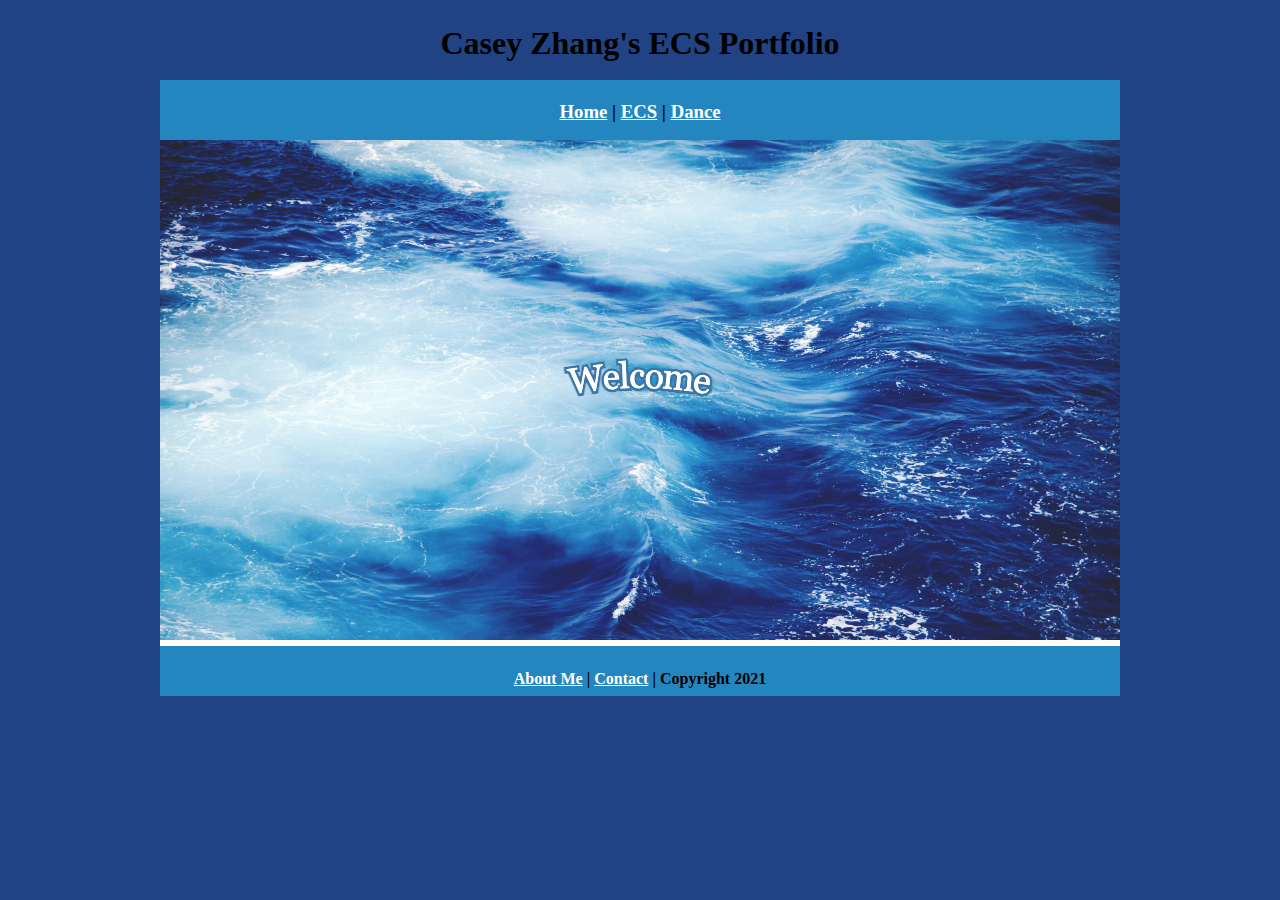
<file: index.html>
<!DOCTYPE html>
<html class="homePage">
<head>
	<!-- This is a comment! Text here will be ignored by the browser. -->
	<meta charset="UTF-8">
	<title>Casey Zhang's ECS Portfolio</title>
	<link href="myCSS.css" rel="stylesheet" type="text/css">
</head>
<body>
<div class="container">
  <div class="header">
  	<h1>Casey Zhang's ECS Portfolio</h1>
  </div>
  <div class="nav">
    <h3> <a href="index.html">Home</a> | <a href="ecs/index.html">ECS</a> | <a href="dance/index.html">Dance</a> </h3>
  </div>
  <div class="content">
	  <img src="images/welcome.png" alt="Welcome" width="960" >
  </div>
  <div class="footer">
    <h4> <a href="aboutme.html">About Me</a> | <a href="mailto:9640023@graniteschools.org">Contact</a> | Copyright 2021 </h4>
  </div>
</div>
</body>
</html>
</file>
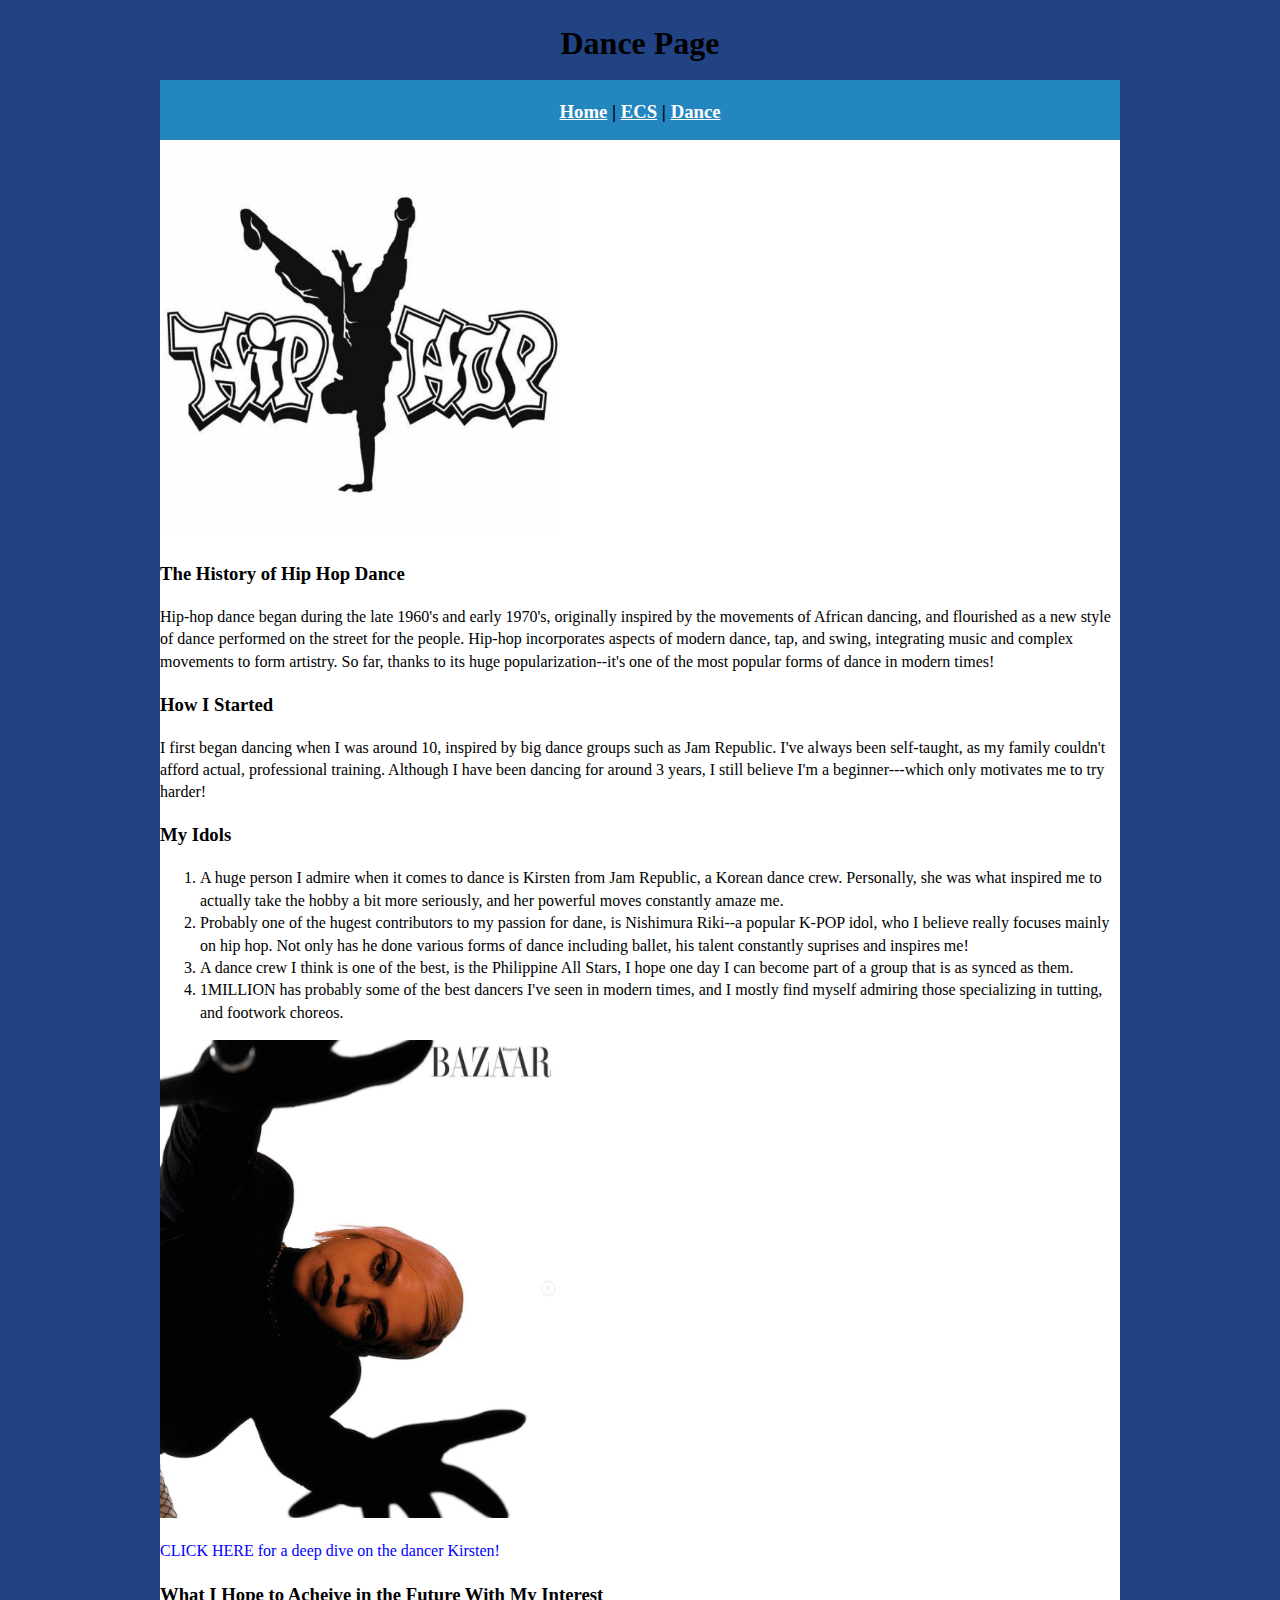
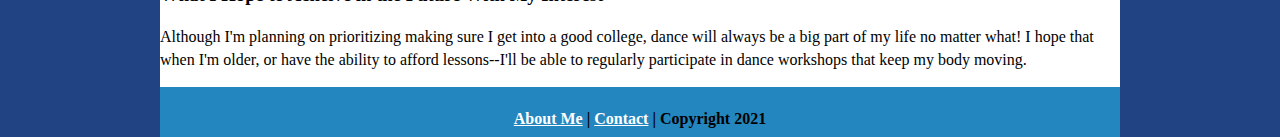
<file: dance/index.html>
<!DOCTYPE html>
<html class="homePage">
<head>
	<!-- This is a comment! Text here will be ignored by the browser. -->
	
	<meta charset="UTF-8">
	<title> Dance Page </title>
	<link href="../myCSS.css" rel="stylesheet" type="text/css">
		
</head>
<body>
<div class="container">
  <div class="header">
  	<h1> Dance Page </h1>
  </div>
  <div class="nav">
    <h3> <a href="../index.html">Home</a> | <a href="../ecs/index.html">ECS</a> | <a href="index.html">Dance</a> </h3>
  </div>
  <div class="content">
	 
	  <img src="../images/breakdown.png" width="400">	  
	 
	  <h3> The History of Hip Hop Dance </h3>
	  <p> Hip-hop dance began during the late 1960's and early 1970's, originally inspired by the movements of African dancing, and flourished as a new style of dance performed on the street for the people. Hip-hop incorporates aspects of modern dance, tap, and swing, integrating music and complex movements to form artistry. So far, thanks to its huge popularization--it's one of the most popular forms of dance in modern times!</p>
	  <h3> How I Started </h3>	  
	  <p> I first began dancing when I was around 10, inspired by big dance groups such as Jam Republic. I've always been self-taught, as my family couldn't afford actual, professional training. Although I have been dancing for around 3 years, I still believe I'm a beginner---which only motivates me to try harder! </p>
	  <h3> My Idols </h3>
	  <ol> 
		  <li>A huge person I admire when it comes to dance is Kirsten from Jam Republic, a Korean dance crew. Personally, she was what inspired me to actually take the hobby a bit more seriously, and her powerful moves constantly amaze me.</li>
		  <li>Probably one of the hugest contributors to my passion for dane, is Nishimura Riki--a popular K-POP idol, who I believe really focuses mainly on hip hop. Not only has he done various forms of dance including ballet, his talent constantly suprises and inspires me!
		  <li>A dance crew I think is one of the best, is the Philippine All Stars, I hope one day I can become part of a group that is as synced as them.</li>
		  <li>1MILLION has probably some of the best dancers I've seen in modern times, and I mostly find myself admiring those specializing in tutting, and footwork choreos.</li>
	  </ol>
	<img src="../images/toyou.png" width="400">	
	  
	<a href="https://www.famousbirthdays.com/people/kirsten-dodgen.html"><p style="color:blue;">CLICK HERE for a deep dive on the dancer Kirsten!</p></a>
	  <h3> What I Hope to Acheive in the Future With My Interest </h3>
	  <p>Although I'm planning on prioritizing making sure I get into a good college, dance will always be a big part of my life no matter what! I hope that when I'm older, or have the ability to afford lessons--I'll be able to regularly participate in dance workshops that keep my body moving.</p>
	  
	  
	 
  

  
  </div>
  <div class="footer">
    <h4> <a href="../aboutme.html">About Me</a> | <a href="mailto:9640023@graniteschools.org">Contact</a> | Copyright 2021</h4>
  </div>
</div>
</body>
</html>
</file>
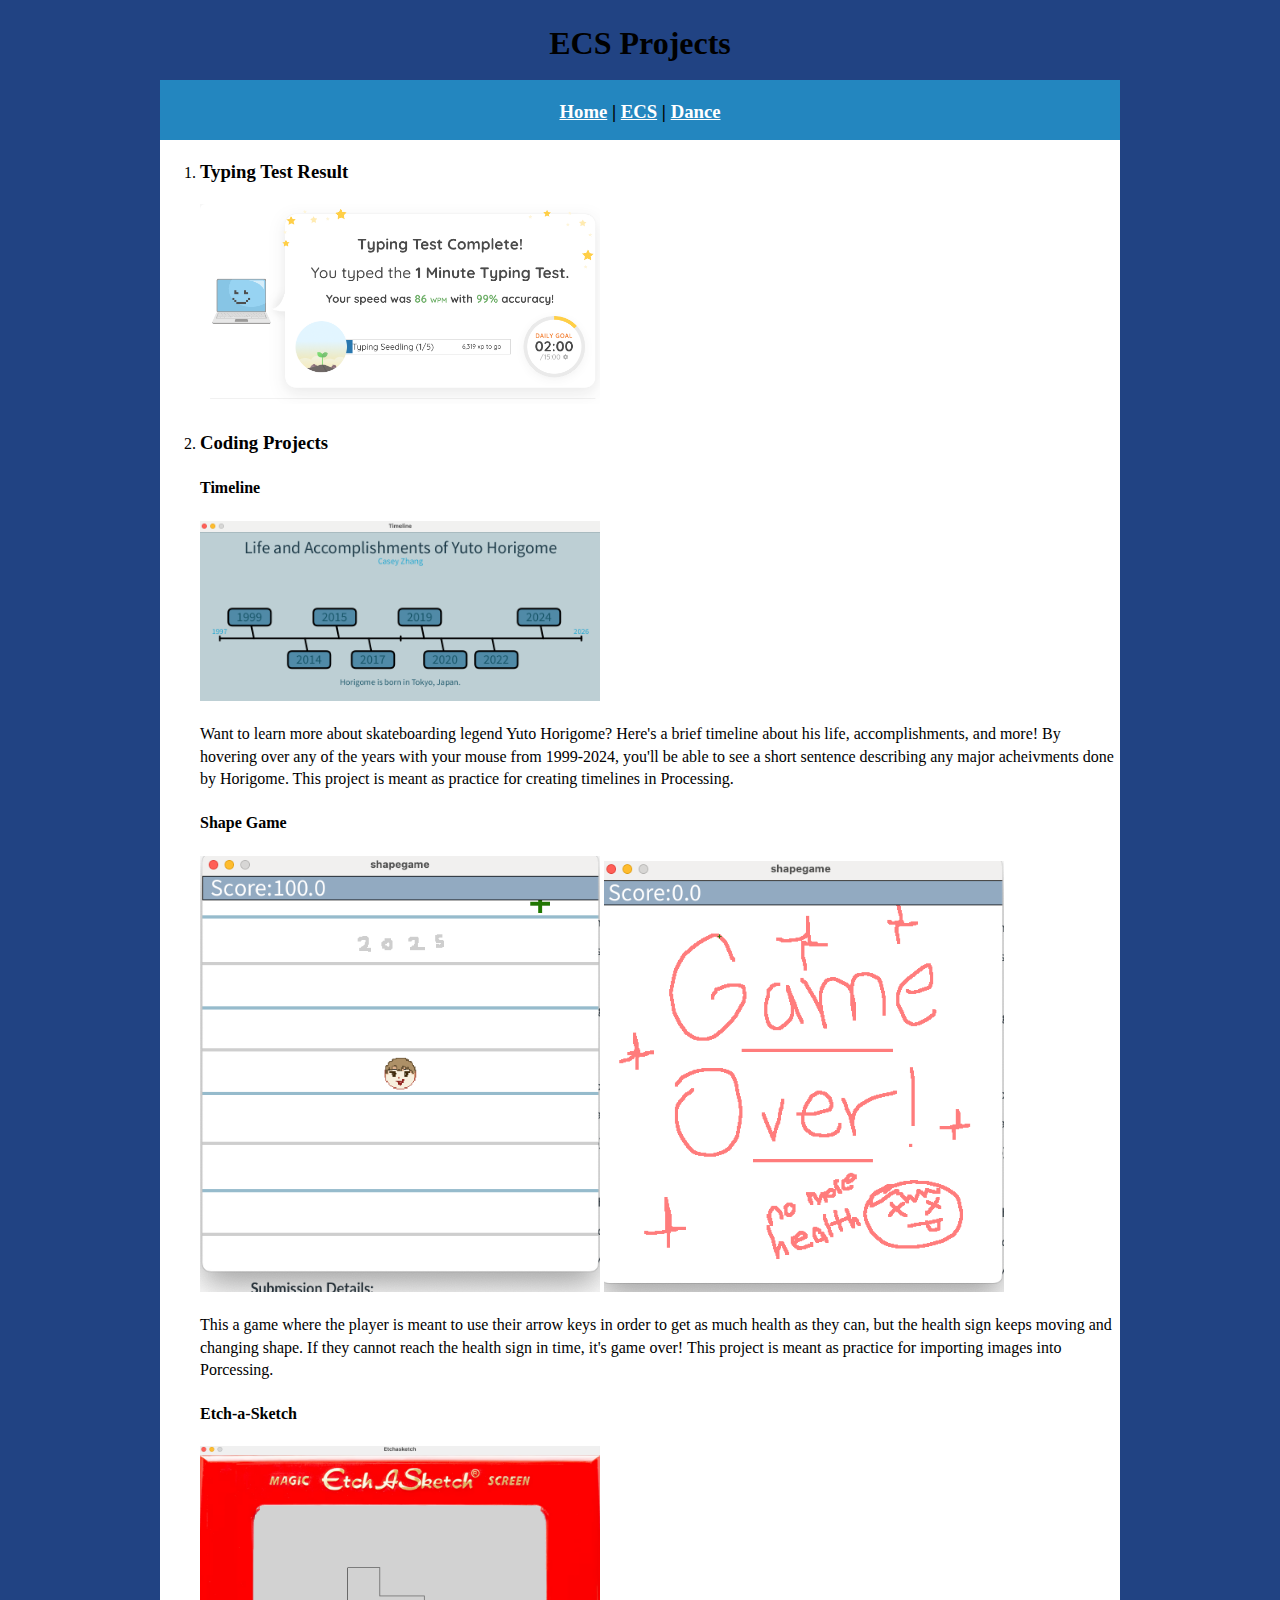
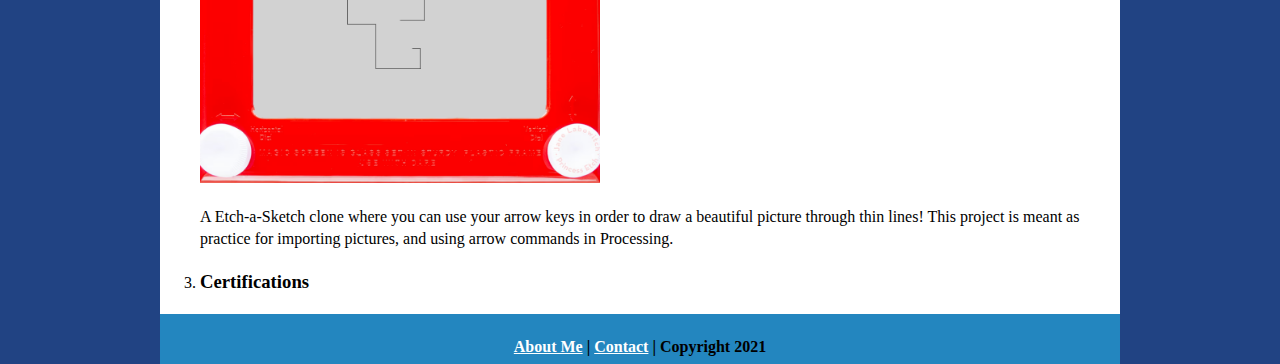
<file: ecs/index.html>
<!DOCTYPE html>
<html class="homePage">
<head>
	<!-- This is a comment! Text here will be ignored by the browser. -->
	<meta charset="UTF-8">
	<title> ECS Projects </title>
	<link href="../myCSS.css" rel="stylesheet" type="text/css">
</head>
<body>
<div class="container">
  <div class="header">
  	<h1> ECS Projects </h1>
  </div>
  <div class="nav">
    <h3> <a href="../index.html">Home</a> | <a href="index.html">ECS</a> | <a href="../dance/index.html">Dance</a> </h3>
  </div>
  <div class="content">
	  <ol> 
		  <li><h3> Typing Test Result </h3></li>
	          <img src="../images/typingtests.png" width="400">
	          <li><h3>Coding Projects </h3></li>
		  <h4>Timeline</h4>
		  <img src="../images/timeline.png" width="400">		  
		  <p>Want to learn more about skateboarding legend Yuto Horigome? Here's a brief timeline about his life, accomplishments, and more! By hovering over any of the years with your mouse from 1999-2024, you'll be able to see a short sentence describing any major acheivments done by Horigome. This project is meant as practice for creating timelines in Processing.</p>
		  <h4>Shape Game</h4>
		  <img src="../images/gamestart.png" width="400"> <img src="../images/gameover.png" width="400">		  
		  <p>This a game where the player is meant to use their arrow keys in order to get as much health as they can, but the health sign keeps moving and changing shape. If they cannot reach the health sign in time, it's game over! This project is meant as practice for importing images into Porcessing.</p>
		  <h4>Etch-a-Sketch</h4>
		  <img src="../images/etchasketch.png" width="400">		  
		  <p>A Etch-a-Sketch clone where you can use your arrow keys in order to draw a beautiful picture through thin lines! This project is meant as practice for importing pictures, and using arrow commands in Processing.</p>		 
		  <li><h3> Certifications </h3></li>	  
	  </ol>
  </div>
  <div class="footer">
    <h4> <a href="../aboutme.html">About Me</a> | <a href="mailto:9640023@graniteschools.org">Contact</a> | Copyright 2021</h4>
  </div>
</div>
</body>
</html>
</file>
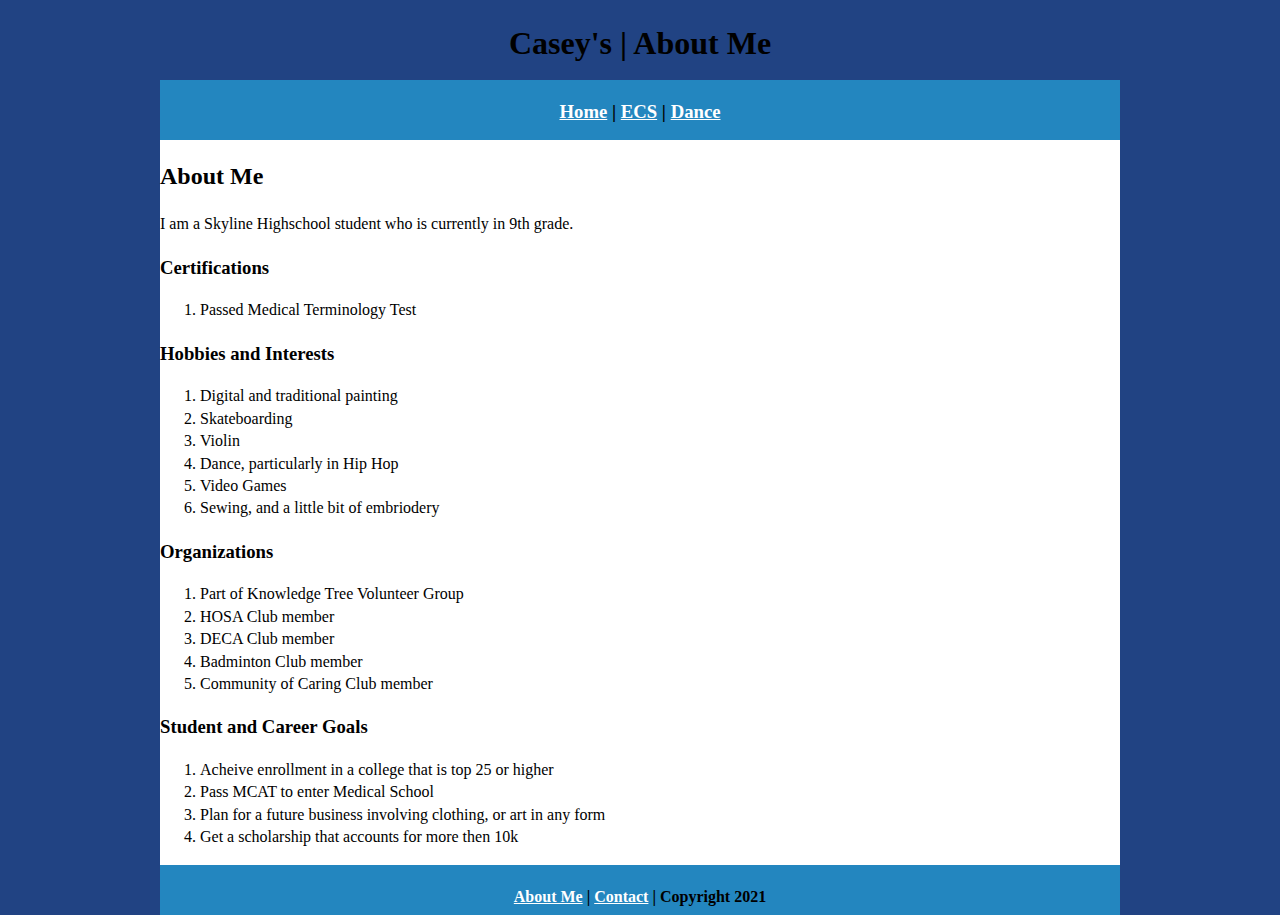
<file: aboutme.html>
<!DOCTYPE html>
<html class="homePage">
<head>
	<!-- This is a comment! Text here will be ignored by the browser. -->
	<meta charset="UTF-8">
	<title> Casey's | About Me </title>
	<link href="myCSS.css" rel="stylesheet" type="text/css">
</head>
<body>
<div class="container">
  <div class="header">
  	<h1> Casey's | About Me </h1>
  </div>
  <div class="nav">
    <h3> <a href="index.html">Home</a> | <a href="ecs/index.html">ECS</a> | <a href="dance/index.html">Dance</a> </h3>
  </div>
  <div class="content">
	  <h2> About Me </h2>
    <!-- Place all personal interest and goals --> 
	  <p> I am a Skyline Highschool student who is currently in 9th grade. </p>
<h3> Certifications </h3>
<ol>
  <li>Passed Medical Terminology Test</li>
 </ol>
	  <h3> Hobbies and Interests </h3>
	  <ol>
		  <li> Digital and traditional painting </li>
		  <li> Skateboarding </li>
		  <li> Violin </li>
		  <li> Dance, particularly in Hip Hop </li>
		  <li> Video Games </li>
		  <li> Sewing, and a little bit of embriodery </li>
	  </ol>
	  <h3> Organizations </h3>
	  <ol>
		  <li> Part of Knowledge Tree Volunteer Group </li>
		  <li> HOSA Club member </li>
		  <li> DECA Club member </li>
		  <li> Badminton Club member </li>
		  <li> Community of Caring Club member </li>
	  </ol>
	  <h3> Student and Career Goals </h3>
	  <ol> 
	          <li> Acheive enrollment in a college that is top 25 or higher </li>
		  <li> Pass MCAT to enter Medical School </li>
		  <li> Plan for a future business involving clothing, or art in any form </li>
		  <li> Get a scholarship that accounts for more then 10k </li>
	  </ol>


    
  </div>
  <div class="footer">
    <h4> <a href="aboutme.html">About Me</a> | <a href="mailto:9640023@graniteschools.org">Contact</a> | Copyright 2021</h4>
  </div>
</div>
</body>
</html>
</file>
<file: myCSS.css>
@charset "UTF-8";
/* This is a comment! Text here will be ignored by the browser. */

.homePage {
	background: #214383;
}
.container {
	width: 960px;
	margin: 0 auto;
}
.header {
	background: #214383;
	text-align: center;
	margin: 0px;
	padding: 5;
	float: left;
	width: 100%;
	height: 80px;
	
}
.nav {
	background: #2386BF;
	margin: 0px;
	padding: 5;
	float: left;
	width: 100%;
	height: 60px;
	text-align: center;
}
.content {
	background: #FFFFFF;
	margin: 0px;
	float: left;
	width: 100%;
	text-align: left;
}
.footer {
	background: #2386BF;
	margin: 0px;
	float: left;
	width: 100%;
	height: 50px;
	text-align: center;
}
body {
     font: 100%/1.4 Times, Times New Roman, serif;	
     background-color: #FFFFFF;
     margin: 0;
     padding: 0;
     color: #000;
}

a:link {
     color: #FFFFFF;
}
a:visited {
     color: #FFFFFF;
}
a:hover, a:active, a:focus { 
     text-decoration: underline;
}
</file>
